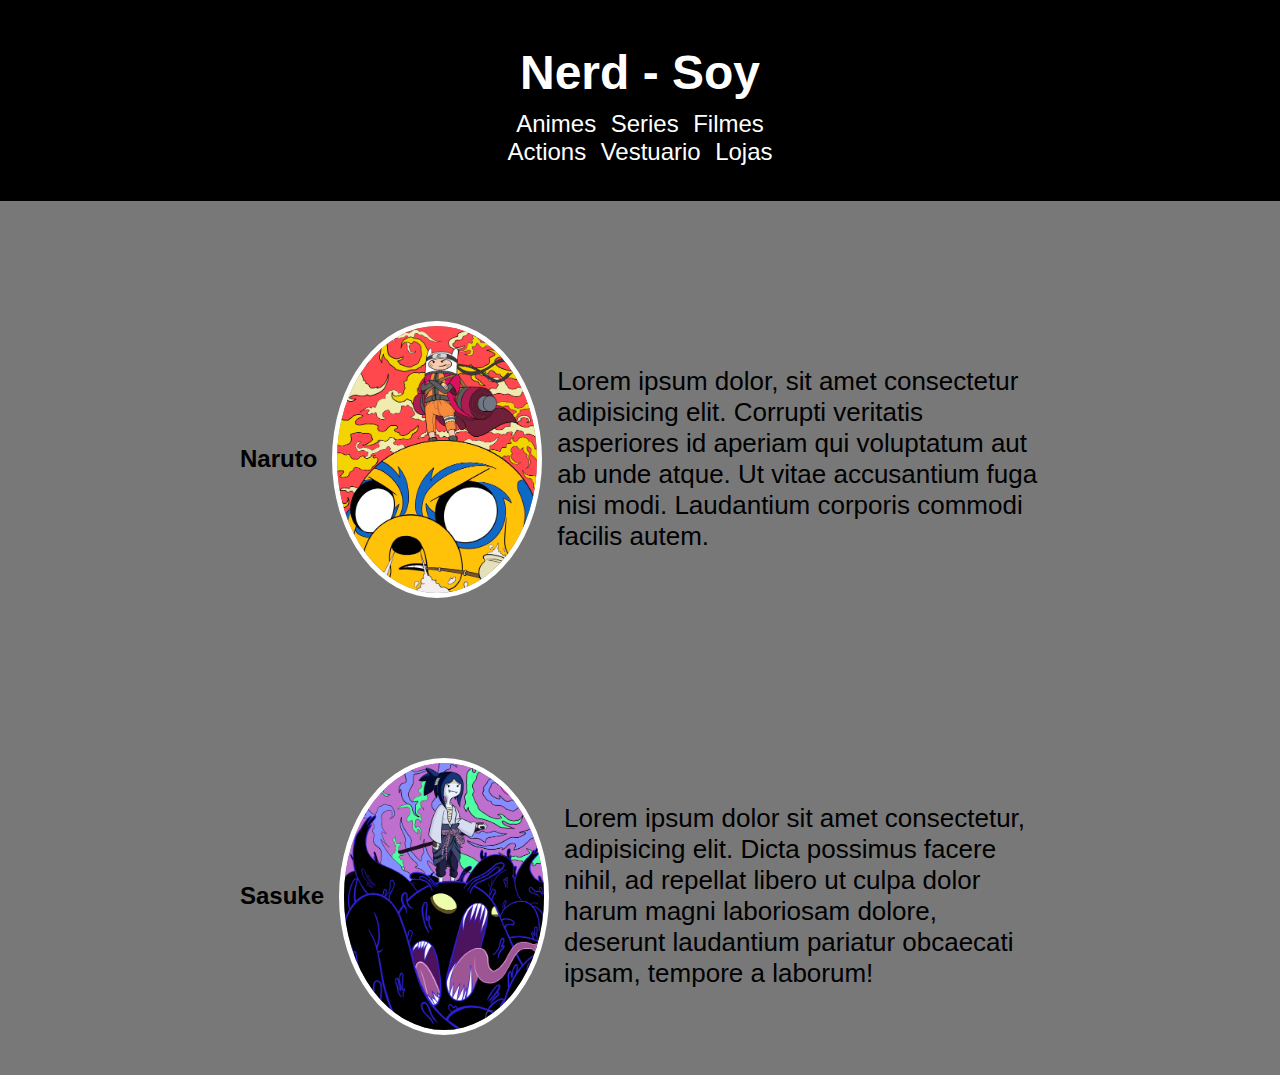
<file: treino/site001/index.html>
<!DOCTYPE html>
<html lang="pt-br">
<head>
    <meta charset="UTF-8">
    <meta http-equiv="X-UA-Compatible" content="IE=edge">
    <meta name="viewport" content="width=device-width, initial-scale=1.0">
    <title>Site001</title>
    <link rel="stylesheet" href="../site001/css/index.css">
</head>
<body>
    <header class="header">
        <h1>Nerd - Soy</h1>
        <nav>
            <a href="#">Animes</a>
            <a href="#">Series</a>
            <a href="#">Filmes</a>
        </nav>
        <nav>
            <a href="#">Actions</a>
            <a href="#">Vestuario</a>
            <a href="#">Lojas</a>
        </nav>
    </header>

            <div class="sections">
                <h2>Naruto</h2>
                <img class="icones" src="foto/fin-naruto.jpg">
                <p>Lorem ipsum dolor, sit amet consectetur adipisicing elit. Corrupti veritatis asperiores id aperiam qui voluptatum aut ab unde atque. Ut vitae accusantium fuga nisi modi. Laudantium corporis commodi facilis autem.</p>
            </div>
            <div class="sections">
                <h2>Sasuke</h2>
                <img class="icones" src="foto/marceline-uchiah.jpg">
                <p>Lorem ipsum dolor sit amet consectetur, adipisicing elit. Dicta possimus facere nihil, ad repellat libero ut culpa dolor harum magni laboriosam dolore, deserunt laudantium pariatur obcaecati ipsam, tempore a laborum!</p>
            </div>
</body>
</html>
</file>
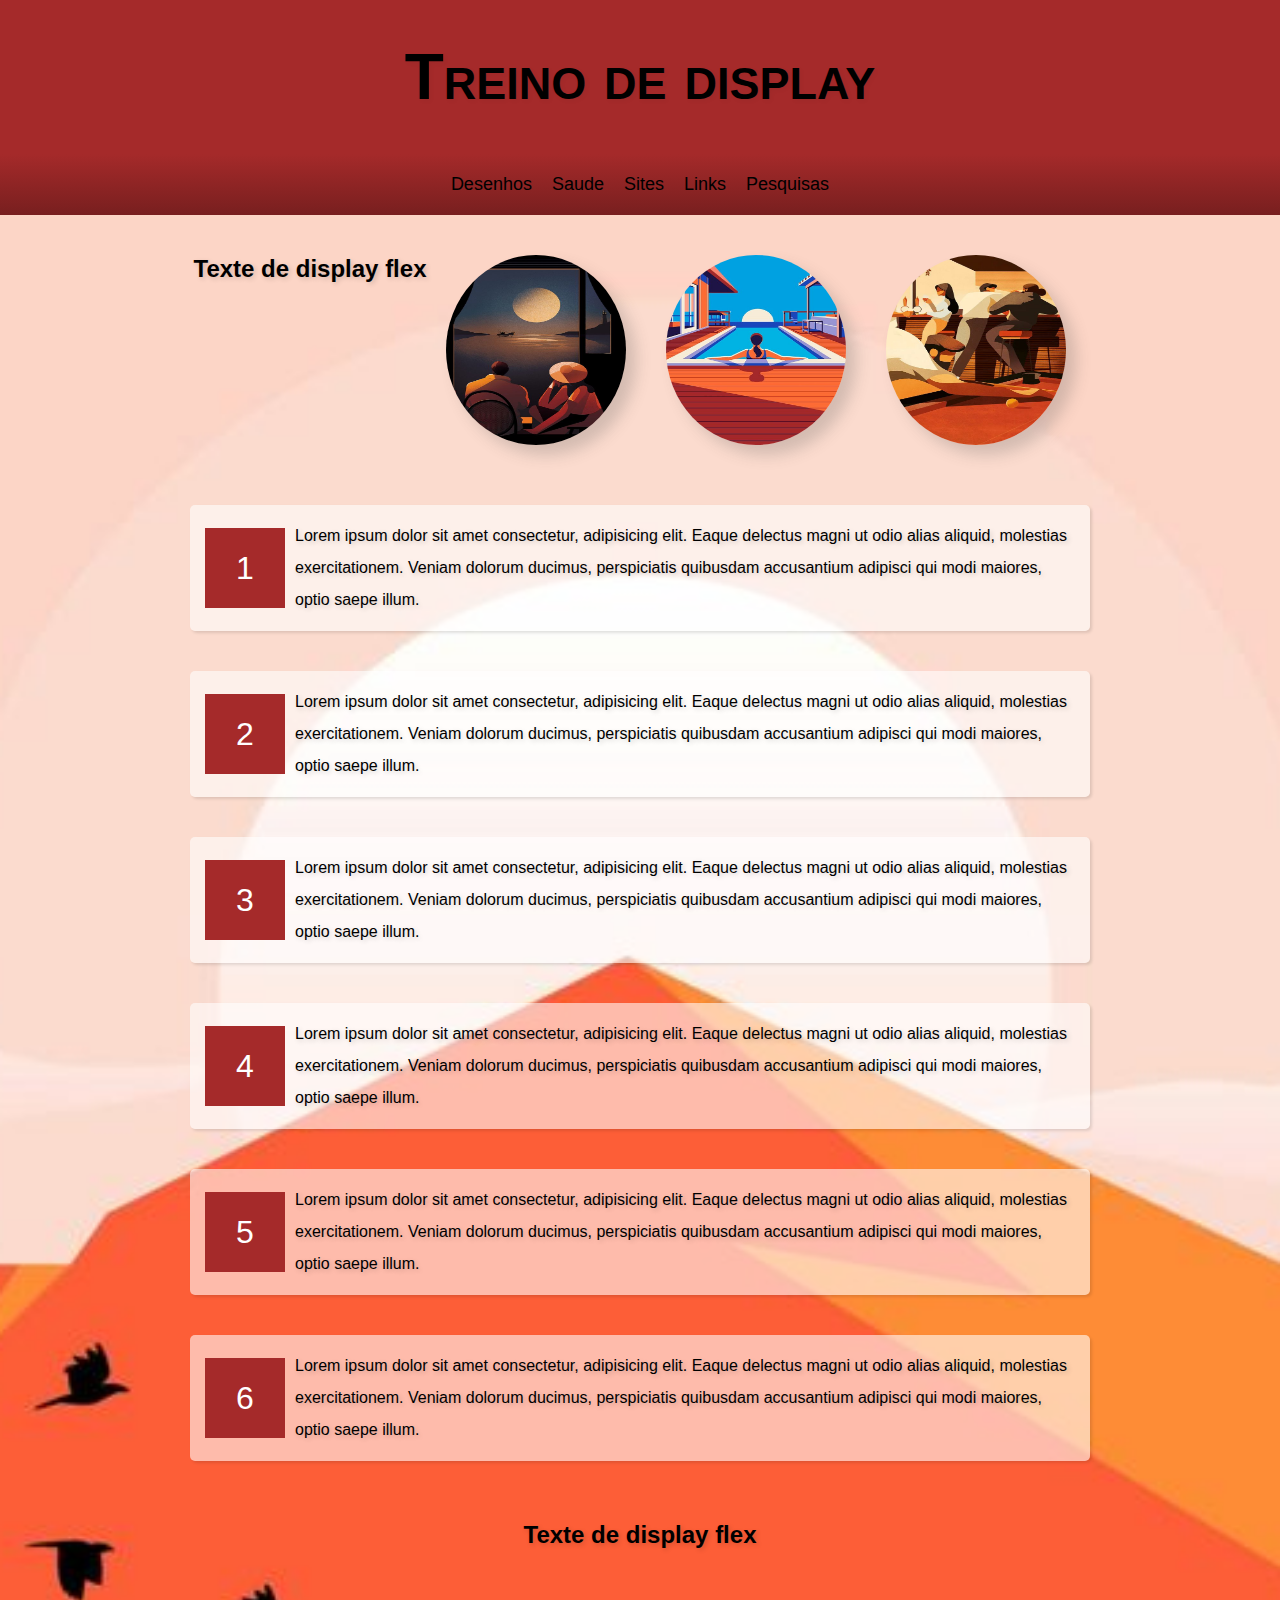
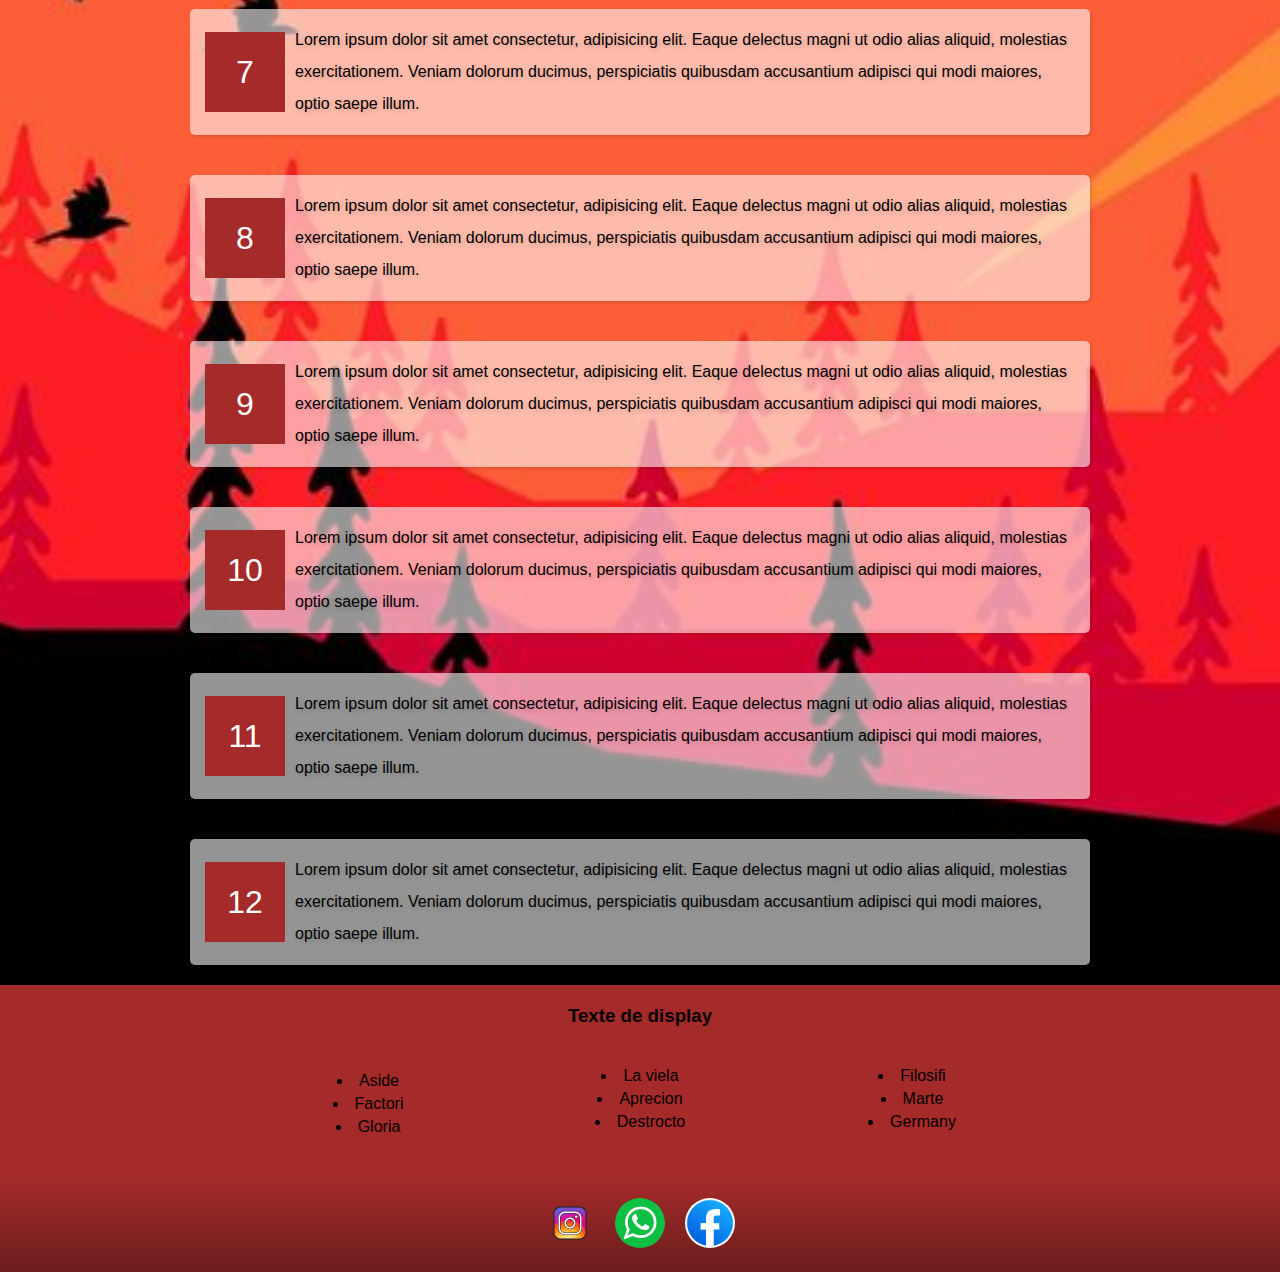
<file: treino/site002/index.html>
<!DOCTYPE html>
<html lang="pt-br">
<head>
    <meta charset="UTF-8">
    <meta http-equiv="X-UA-Compatible" content="IE=edge">
    <meta name="viewport" content="width=device-width, initial-scale=1.0">
    <title>treino</title>
    <link rel="stylesheet" href="css/index.css">
</head>
<body>
    <header class="header">
        <h1>Treino de display</h1>
    </header>
    
    <nav class="rodape">
        <a href="https://br.pinterest.com/search/pins/?q=Wallpaper%20De%20Desenhos%20Animados&rs=srs&source_id=ers_xdebIyh4" target="_blank" class="link">Desenhos</a>
        <a href="https://bemdasaude.com.br/saude/10-aplicativos-para-te-ajudar-a-cuidar-da-sua-saude/?gclid=CjwKCAjwrJ-hBhB7EiwAuyBVXVl2HCdB1RwoqMCAn6XVWWRxPE9RFNB5srReORfDbU-cWvnEUQRxGxoCh-AQAvD_BwE" target="_blank" class="link">Saude</a>
        <a href="#" class="link">Sites</a>
        <a href="#" class="link">Links</a>
        <a href="#" class="link">Pesquisas</a>
    </nav>

    <main class="papel-deparede">

        <div class="container">
            
                 <h2>Texte de display flex</h2> 
            <section class="section-2">
                
                <a class="a-de-icones-g" href="https://br.pinterest.com/pin/291608144634260938/" target="_blank"><img  src="foto/noite-dama.jpg" class="icones-maiores"></a>
                <a class="a-de-icones-g" href="https://br.pinterest.com/pin/397231629646383239/" target="_blank"><img  src="foto/piscina.jpg" class="icones-maiores"></a>
                <a class="a-de-icones-g" href="https://br.pinterest.com/pin/81768549481353966/" target="_blank"><img  src="foto/cafe.jpg" class="icones-maiores"></a>
            </section>
               
            <section class="section">
                

                <div class="card">1</div>
                <p id="texto">Lorem ipsum dolor sit amet consectetur, adipisicing elit. Eaque delectus magni ut odio alias aliquid, molestias exercitationem. Veniam dolorum ducimus, perspiciatis quibusdam accusantium adipisci qui modi maiores, optio saepe illum.</p>
            </section>
            <section class="section">
                <div class="card">2</div>
                <p id="texto">Lorem ipsum dolor sit amet consectetur, adipisicing elit. Eaque delectus magni ut odio alias aliquid, molestias exercitationem. Veniam dolorum ducimus, perspiciatis quibusdam accusantium adipisci qui modi maiores, optio saepe illum.</p>
            </section>
            <section class="section">
                <div class="card">3</div>
                <p id="texto">Lorem ipsum dolor sit amet consectetur, adipisicing elit. Eaque delectus magni ut odio alias aliquid, molestias exercitationem. Veniam dolorum ducimus, perspiciatis quibusdam accusantium adipisci qui modi maiores, optio saepe illum.</p>
            </section>
            <section class="section">
                <div class="card">4</div>
                <p id="texto">Lorem ipsum dolor sit amet consectetur, adipisicing elit. Eaque delectus magni ut odio alias aliquid, molestias exercitationem. Veniam dolorum ducimus, perspiciatis quibusdam accusantium adipisci qui modi maiores, optio saepe illum.</p>
            </section>
            <section class="section">
                <div class="card">5</div>
                <p id="texto">Lorem ipsum dolor sit amet consectetur, adipisicing elit. Eaque delectus magni ut odio alias aliquid, molestias exercitationem. Veniam dolorum ducimus, perspiciatis quibusdam accusantium adipisci qui modi maiores, optio saepe illum.</p>
            </section>
            <section class="section">
                <div class="card">6</div>
                <p id="texto">Lorem ipsum dolor sit amet consectetur, adipisicing elit. Eaque delectus magni ut odio alias aliquid, molestias exercitationem. Veniam dolorum ducimus, perspiciatis quibusdam accusantium adipisci qui modi maiores, optio saepe illum.</p>
            </section>
        </div>
            <div class="container">
                <h2>Texte de display flex</h2>
                <section class="section">
                    <div class="card">7</div>
                    <p id="texto">Lorem ipsum dolor sit amet consectetur, adipisicing elit. Eaque delectus magni ut odio alias aliquid, molestias exercitationem. Veniam dolorum ducimus, perspiciatis quibusdam accusantium adipisci qui modi maiores, optio saepe illum.</p>
                </section>
                <section class="section">
                    <div class="card">8</div>
                    <p id="texto">Lorem ipsum dolor sit amet consectetur, adipisicing elit. Eaque delectus magni ut odio alias aliquid, molestias exercitationem. Veniam dolorum ducimus, perspiciatis quibusdam accusantium adipisci qui modi maiores, optio saepe illum.</p>
                </section>
                <section class="section">
                    <div class="card">9</div>
                    <p id="texto">Lorem ipsum dolor sit amet consectetur, adipisicing elit. Eaque delectus magni ut odio alias aliquid, molestias exercitationem. Veniam dolorum ducimus, perspiciatis quibusdam accusantium adipisci qui modi maiores, optio saepe illum.</p>
                </section>
                <section class="section">
                    <div class="card">10</div>
                    <p id="texto">Lorem ipsum dolor sit amet consectetur, adipisicing elit. Eaque delectus magni ut odio alias aliquid, molestias exercitationem. Veniam dolorum ducimus, perspiciatis quibusdam accusantium adipisci qui modi maiores, optio saepe illum.</p>
                </section>
                <section class="section">
                    <div class="card">11</div>
                    <p id="texto">Lorem ipsum dolor sit amet consectetur, adipisicing elit. Eaque delectus magni ut odio alias aliquid, molestias exercitationem. Veniam dolorum ducimus, perspiciatis quibusdam accusantium adipisci qui modi maiores, optio saepe illum.</p>
                </section>
                <section class="section">
                    <div class="card">12</div>
                    <p id="texto">Lorem ipsum dolor sit amet consectetur, adipisicing elit. Eaque delectus magni ut odio alias aliquid, molestias exercitationem. Veniam dolorum ducimus, perspiciatis quibusdam accusantium adipisci qui modi maiores, optio saepe illum.</p>
                </section>
        </div>
    </main>

   <div class="lista">
    <h3>Texte de display</h3>
    <ul>
        <li>Aside</li>
        <li>Factori</li>
        <li>Gloria</li>
        <li>La viela</li>
        <li>Aprecion</li>
        <li>Destrocto</li>
        <li>Filosifi</li>
        <li>Marte</li>
        <li>Germany</li>
    </ul>
   </div>
        
    <footer class="footer">
        <a href="#" class="ativo"><img src="foto/icons8-instagram-100.png" class="icone"></a>
        <a href="#" class="ativo"><img src="foto/whatsapp2.png" alt="foto" class="icone"></a>
        <a href="#" class="ativo"><img src="foto/facebook.jpeg" alt="foto" class="icone"></a>
    </footer>
    
</body>
</html>
</file>
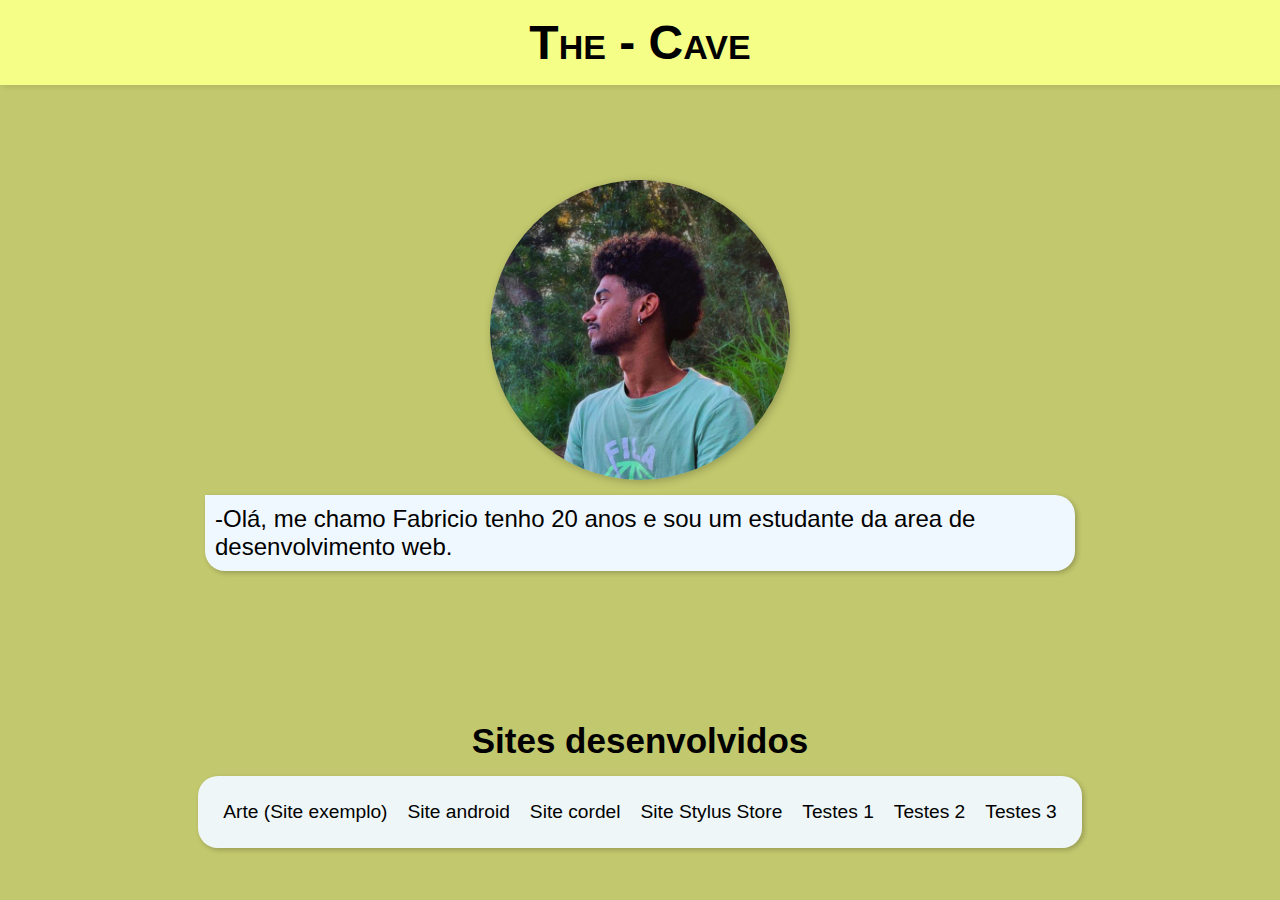
<file: portifolio/home.html>
<!DOCTYPE html>
<html lang="pt-br">
<head>
    <meta charset="UTF-8">
    <meta http-equiv="X-UA-Compatible" content="IE=edge">
    <meta name="viewport" content="width=device-width, initial-scale=1.0">
    <title>Portifolios</title>
    <link rel="stylesheet" href="css/style.css">
</head>
<body>

    <header>
        <h1>The - Cave</h1>
    </header>

    <main>

        <div class="primeiro"> 
            <img width="300px" height="300px" src="fotos/file.jpg" alt="fotos"> 

            <p>-Olá, me chamo Fabricio tenho 20 anos e sou um estudante da area de desenvolvimento web.</p>
        </div>

        <div class="segundo">
            <h1>Sites desenvolvidos</h1>

            <ul>
                <li><a href="../treino/site004/incex.html" target="_blank">Arte (Site exemplo)</a></li>
                <li><a href="https://hey-afro.github.io/projeto-android/" target="_blank">Site android</a></li>
                <li><a href="https://hey-afro.github.io/Cordel/" target="_blank">Site cordel</a></li>
                <li><a href="https://hey-afro.github.io/styllus-store/home.html" target="_blank">Site Stylus Store</a></li>
                <li><a href="../treino/site001/index.html" target="_blank">Testes 1</a></li>
                <li><a href="../treino/site002/index.html" target="_blank">Testes 2</a></li>
                <li><a href="../treino/site003/index..html" target="_blank">Testes 3</a></li>
            </ul>
        </div>

    </main>

</body>
</html>
</file>
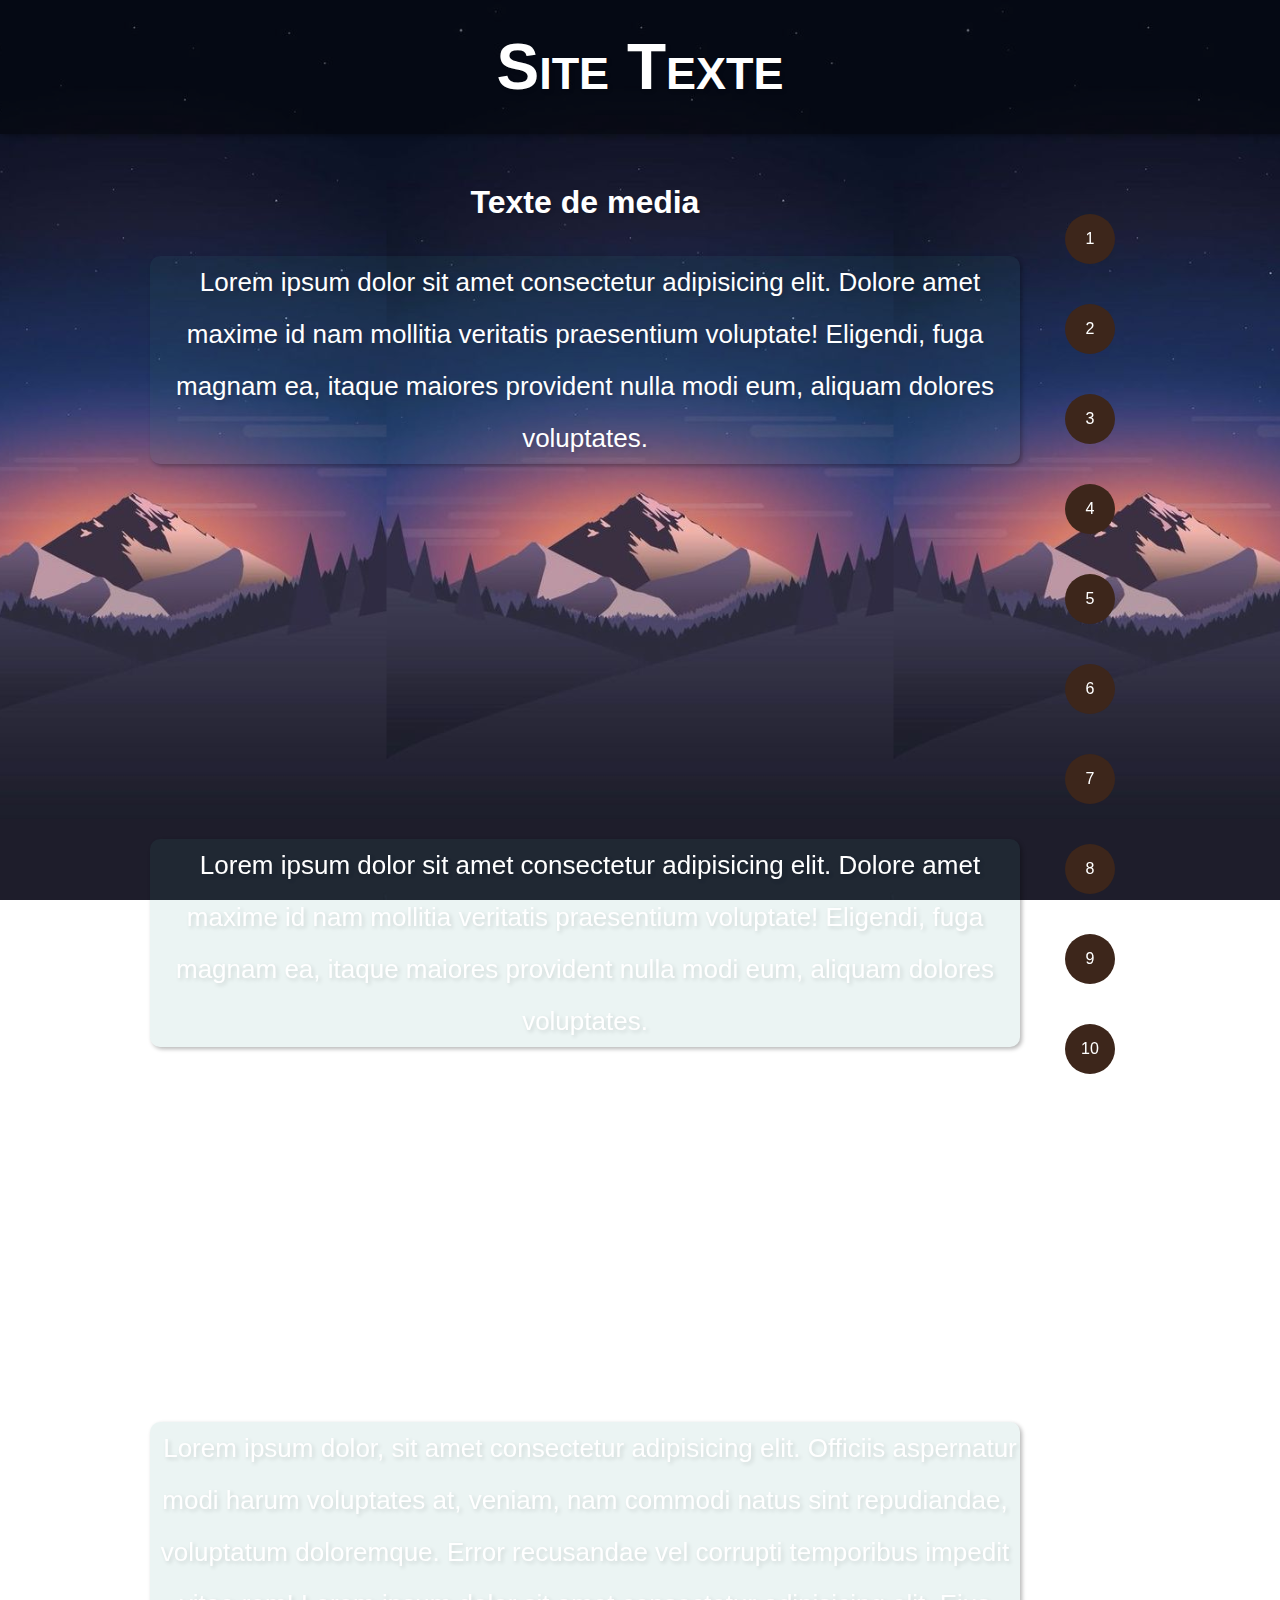
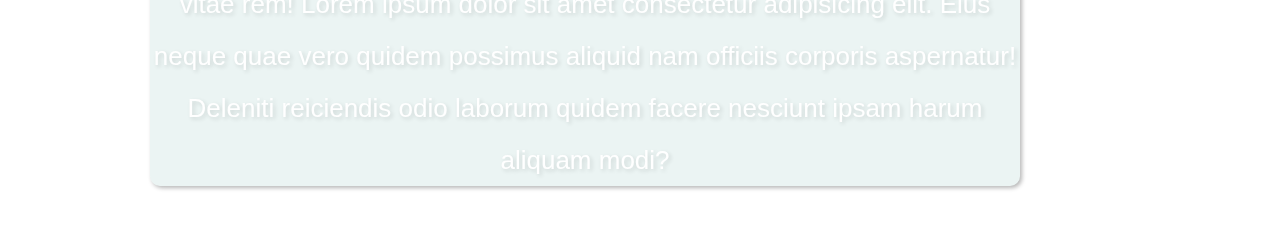
<file: treino/site003/index..html>
<!DOCTYPE html>
<html lang="pt-br">
<head>
    <meta charset="UTF-8">
    <meta http-equiv="X-UA-Compatible" content="IE=edge">
    <meta name="viewport" content="width=device-width, initial-scale=1.0">
    <title>Site003-treino de media</title>
    <link rel="stylesheet" href="css/style.css">
</head>
<body>
    <header class="top">
        <h1>Site Texte</h1>
    </header>
    
    <main> 
        <article class="page">
            <div class="mid">
                <h2><strong>Texte de media</strong></h2>
                
                <section class="intro">
                <p>Lorem ipsum dolor sit amet consectetur adipisicing elit. Dolore amet maxime id nam mollitia veritatis praesentium voluptate! Eligendi, fuga magnam ea, itaque maiores provident nulla modi eum, aliquam dolores voluptates. 
                </p>
                </section>
                    <section class="intro" >
                        <iframe width="600" height="315" src="https://www.youtube.com/embed/HepcLDsJMqQ" title="YouTube video player" frameborder="0" allow="accelerometer; autoplay; clipboard-write; encrypted-media; gyroscope; picture-in-picture; web-share" allowfullscreen></iframe>
                    </section>

                    <section class="intro">
                        <p>Lorem ipsum dolor sit amet consectetur adipisicing elit. Dolore amet maxime id nam mollitia veritatis praesentium voluptate! Eligendi, fuga magnam ea, itaque maiores provident nulla modi eum, aliquam dolores voluptates. 
                        </p>
                        </section>

                    <section class="intro" >
                        <iframe width="600" height="315" src="https://www.youtube.com/embed/ROcups0YaHE" title="YouTube video player" frameborder="0" allow="accelerometer; autoplay; clipboard-write; encrypted-media; gyroscope; picture-in-picture; web-share" allowfullscreen></iframe>
                    </section>

                        <section class="intro">
                <p>Lorem ipsum dolor, sit amet consectetur adipisicing elit. Officiis aspernatur modi harum voluptates at, veniam, nam commodi natus sint repudiandae, voluptatum doloremque. Error recusandae vel corrupti temporibus impedit vitae rem!
                Lorem ipsum dolor sit amet consectetur adipisicing elit. Eius neque quae vero quidem possimus aliquid nam officiis corporis aspernatur! Deleniti reiciendis odio laborum quidem facere nesciunt ipsam harum aliquam modi?
                </p>
                        </section>
             </div>
             
            </article>
        <nav class="icones-laterais">
                 <ul>
                      <li class="itens"><a class="active" href="#">1</a></li>
                      <li class="itens"><a class="active" href="#">2</a></li>
                      <li class="itens"><a class="active" href="#">3</a></li>
                      <li class="itens"><a class="active" href="#">4</a></li>
                      <li class="itens"><a class="active" href="#">5</a></li>
                      <li class="itens"><a class="active" href="#">6</a></li>
                      <li class="itens"><a class="active" href="#">7</a></li>
                      <li class="itens"><a class="active" href="#">8</a></li>
                      <li class="itens"><a class="active" href="#">9</a></li>
                      <li class="itens"><a class="active" href="#">10</a></li>
                 </ul>
             </nav>
    </main>
</body>
</html>
</file>
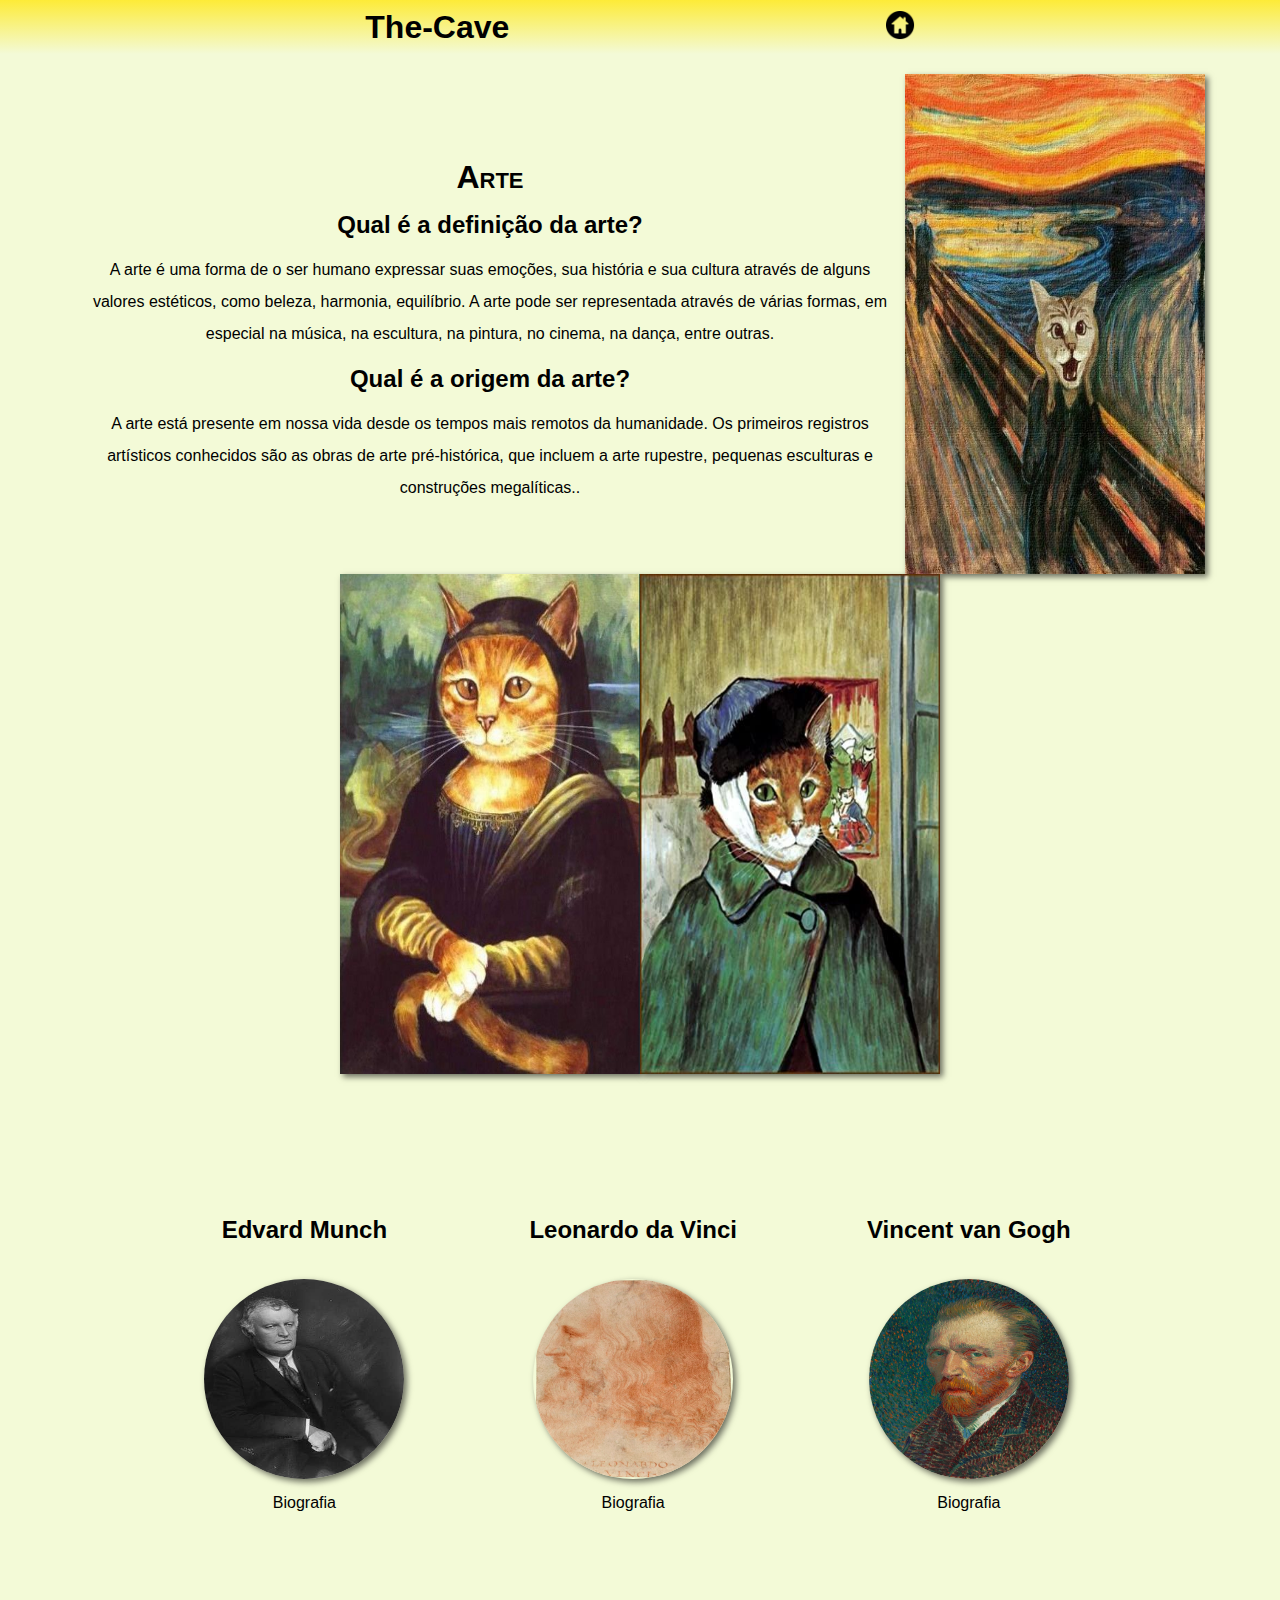
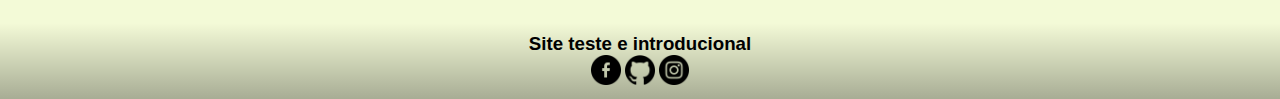
<file: treino/site004/incex.html>
<!DOCTYPE html>
<html lang="pt-br">
<head>
    <meta charset="UTF-8">
    <meta http-equiv="X-UA-Compatible" content="IE=edge">
    <meta name="viewport" content="width=device-width, initial-scale=1.0">
    <title>Site 004</title>
    <link rel="stylesheet" href="css/style.css">
</head>
<body>

<header>
    <a href="#"><h1>The-Cave</h1></a>
    <a href="https://hey-afro.github.io/repositorio-the-cave/portifolio/index.html"><img src="fotos/botao-home.png" alt="botao-home" width="30px"></a>
</header>

<main class="zeri">
   
    <section class="texto"> 
        <h1>Arte</h1>
    <h2>Qual é a definição da arte?</h2>
        <p> 
            A arte é uma forma de o ser humano expressar suas emoções, sua história e sua cultura através de alguns valores estéticos, como beleza, harmonia, equilíbrio. A arte pode ser representada através de várias formas, em especial na música, na escultura, na pintura, no cinema, na dança, entre outras.
        </p>
        <h2>Qual é a origem da arte?</h2>
        <p>
            A arte está presente em nossa vida desde os tempos mais remotos da humanidade. Os primeiros registros artísticos conhecidos são as obras de arte pré-histórica, que incluem a arte rupestre, pequenas esculturas e construções megalíticas..</p>
    </section>
        <img src="fotos/gato-medo.jpg" alt="fotos" width="300px" height="500px
        ">
        <img src="fotos/gato-mona.jpg" alt="fotos" width="300px" height="500px
        ">
        <img src="fotos/gato-vi.jpg" alt="fotos" width="300px" height="500px
        ">
</main>

<main class="kaisa">
    <article>
        <h2>Edvard Munch</h2>
                <img src="fotos/Edvard_Munch_1921.jpg" alt="foto" width="200px
                ">
                <ul>
                    <li><a href="edvard/biografia.html" >Biografia</a></li>
                </ul>
    </article>
    <article>
        <h2>Leonardo da Vinci</h2>
                <img src="fotos/Leonardo.png" alt="foto" width="200px
                ">
                <ul>
                    <li><a href="leonardo/biografia.html" >Biografia</a></li>
                </ul>
    </article>
    <article>
        <h2>Vincent van Gogh</h2>
                <img src="fotos/Vincent_van_Gogh.jpg" alt="foto" width="200px
                ">
                <ul>
                    <li><a href="van/biografia.html" >Biografia</a></li>
                </ul>
    </article>

</main>

<footer>
    <h3>Site teste e introducional</h3>
    <a href=""><img src="fotos/facebook.png" alt="foto" width="30px
        "></a>
    <a href="https://github.com/hey-afro" target="_blank"><img src="fotos/github.png" alt="foto" width="30px
        "></a>
    <a href=""><img src="fotos/instagram (1).png" alt="foto" width="30px
        "></a>
</footer>

</body>
</html>
</file>
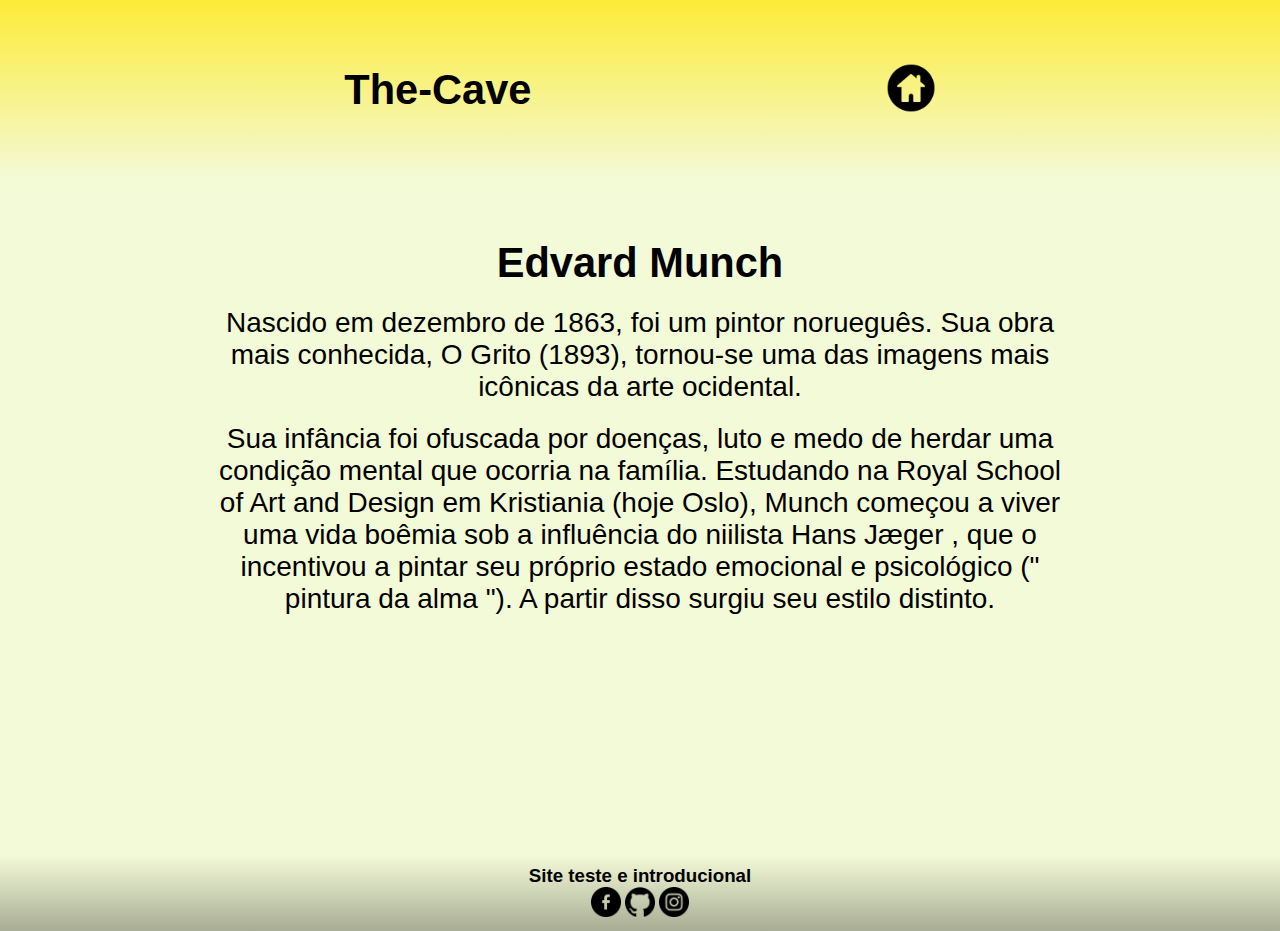
<file: treino/site004/edvard/biografia.html>
<!DOCTYPE html>
<html lang="pt-br">
<head>
    <meta charset="UTF-8">
    <meta http-equiv="X-UA-Compatible" content="IE=edge">
    <meta name="viewport" content="width=device-width, initial-scale=1.0">
    <title>Document</title>
    <link rel="stylesheet" href="../css/sub.css">
</head>
<body>
    <header>
        <a href="#"><h1>The-Cave</h1></a>
        <a href="../incex.html"><img src="../fotos/botao-home.png" alt="botao-home" width="50px"></a>
    </header>

    <main>
        <section>
            <h1>Edvard Munch</h1>
            <p>Nascido em dezembro de 1863, foi um pintor norueguês. Sua obra mais conhecida, O Grito (1893), tornou-se uma das imagens mais icônicas da arte ocidental.</p>
            <p>Sua infância foi ofuscada por doenças, luto e medo de herdar uma condição mental que ocorria na família. Estudando na Royal School of Art and Design em Kristiania (hoje Oslo), Munch começou a viver uma vida boêmia sob a influência do niilista Hans Jæger , que o incentivou a pintar seu próprio estado emocional e psicológico (" pintura da alma "). A partir disso surgiu seu estilo distinto. </p>
        </section>
    </main>
    
    <footer>
        <h3>Site teste e introducional</h3>
        <a href=""><img src="../fotos/facebook.png" alt="foto" width="30px
            "></a>
        <a href="https://github.com/hey-afro" target="_blank"><img src="../fotos/github.png" alt="foto" width="30px
            "></a>
        <a href=""><img src="../fotos/instagram (1).png" alt="foto" width="30px
            "></a>
    </footer>
</body>
</html>
</file>
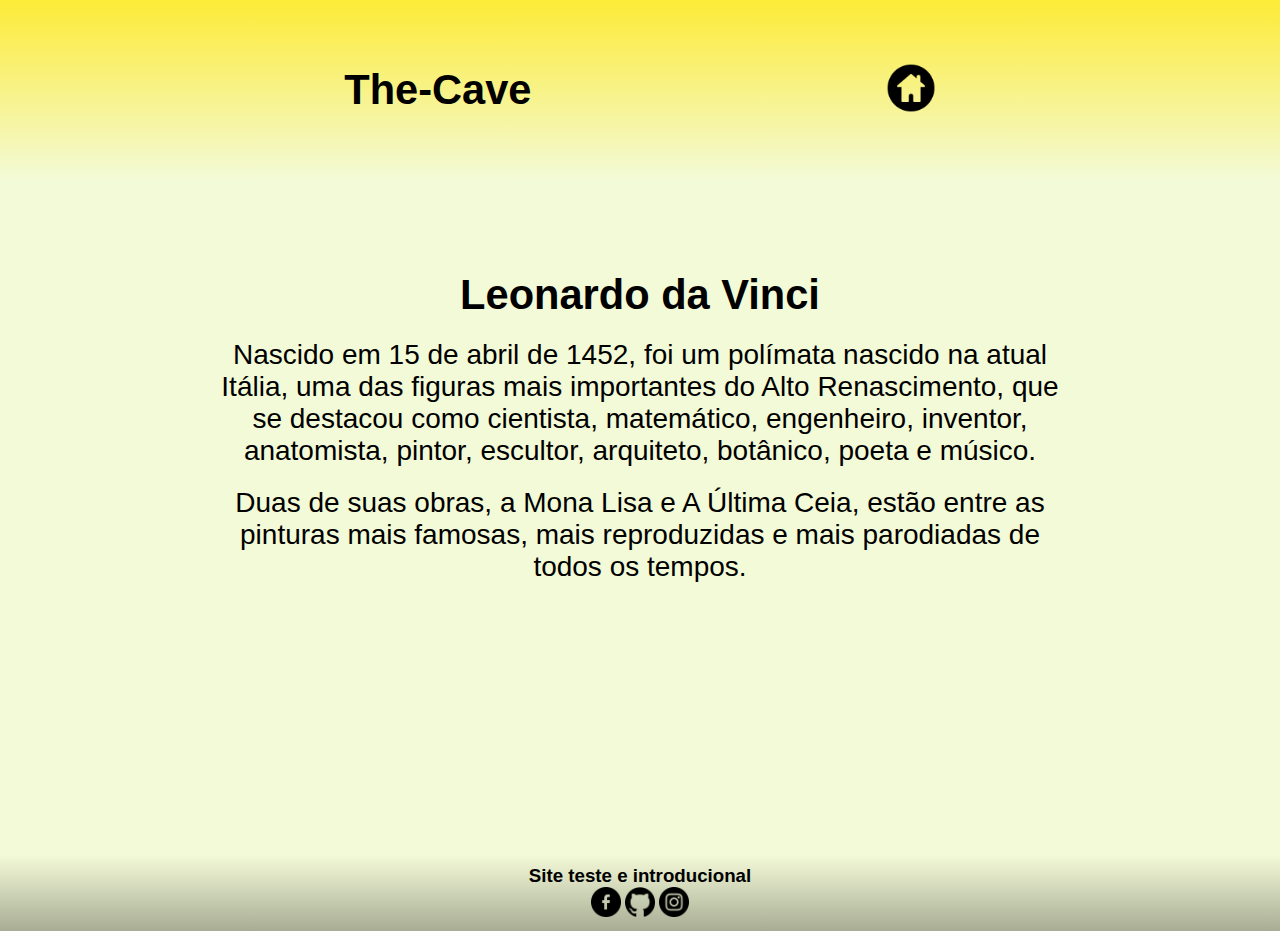
<file: treino/site004/leonardo/biografia.html>
<!DOCTYPE html>
<html lang="pt-br">
<head>
    <meta charset="UTF-8">
    <meta http-equiv="X-UA-Compatible" content="IE=edge">
    <meta name="viewport" content="width=device-width, initial-scale=1.0">
    <title>Document</title>
    <link rel="stylesheet" href="../css/sub.css">
</head>
<body>
    <header>
        <a href="#"><h1>The-Cave</h1></a>
        <a href="../incex.html"><img src="../fotos/botao-home.png" alt="botao-home" width="50px"></a>
    </header>

    <main>
        <section>
            <h1>Leonardo da Vinci</h1>
            <p>Nascido em 15 de abril de 1452,  foi um polímata nascido na atual Itália, uma das figuras mais importantes do Alto Renascimento, que se destacou como cientista, matemático, engenheiro, inventor, anatomista, pintor, escultor, arquiteto, botânico, poeta e músico.</p> 
            <p>Duas de suas obras, a Mona Lisa e A Última Ceia, estão entre as pinturas mais famosas, mais reproduzidas e mais parodiadas de todos os tempos. </p>
        </section>
    </main>
    
    <footer>
        <h3>Site teste e introducional</h3>
        <a href=""><img src="../fotos/facebook.png" alt="foto" width="30px
            "></a>
        <a href="https://github.com/hey-afro" target="_blank"><img src="../fotos/github.png" alt="foto" width="30px
            "></a>
        <a href=""><img src="../fotos/instagram (1).png" alt="foto" width="30px
            "></a>
    </footer>
</body>
</html>
</file>
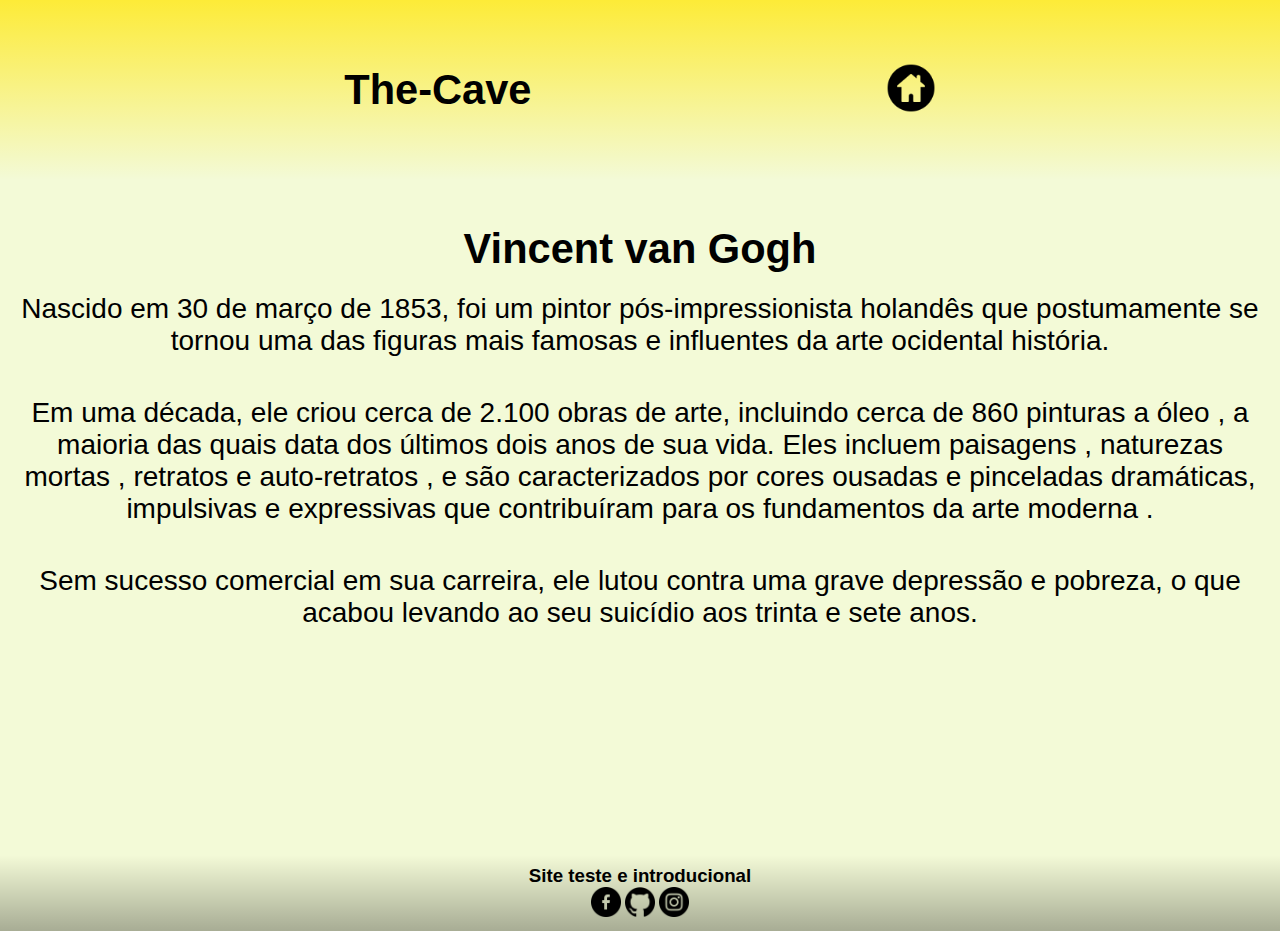
<file: treino/site004/van/biografia.html>
<!DOCTYPE html>
<html lang="pt-br">
<head>
    <meta charset="UTF-8">
    <meta http-equiv="X-UA-Compatible" content="IE=edge">
    <meta name="viewport" content="width=device-width, initial-scale=1.0">
    <title>Document</title>
    <link rel="stylesheet" href="../css/sub.css">
</head>
<body>
    <header>
        <a href="#"><h1>The-Cave</h1></a>
        <a href="../incex.html"><img src="../fotos/botao-home.png" alt="botao-home" width="50px"></a>
    </header>

    <main> 
        <h1>Vincent van Gogh</h1>

        <p>Nascido em 30 de março de 1853, foi um pintor pós-impressionista holandês que postumamente se tornou uma das figuras mais famosas e influentes da arte ocidental história.</p> 
        <p>Em uma década, ele criou cerca de 2.100 obras de arte, incluindo cerca de 860 pinturas a óleo , a maioria das quais data dos últimos dois anos de sua vida. Eles incluem paisagens , naturezas mortas , retratos e auto-retratos , e são caracterizados por cores ousadas e pinceladas dramáticas, impulsivas e expressivas que contribuíram para os fundamentos da arte moderna . </p>
        <p>Sem sucesso comercial em sua carreira, ele lutou contra uma grave depressão e pobreza, o que acabou levando ao seu suicídio aos trinta e sete anos. </p>
        

    </main>
    
    <footer>
        <h3>Site teste e introducional</h3>
        <a href=""><img src="../fotos/facebook.png" alt="foto" width="30px
            "></a>
        <a href="https://github.com/hey-afro" target="_blank"><img src="../fotos/github.png" alt="foto" width="30px
            "></a>
        <a href=""><img src="../fotos/instagram (1).png" alt="foto" width="30px
            "></a>
    </footer>
</body>
</html>
</file>
<file: treino/site001/css/index.css>
body, h1, h2, p{
    font-family: Arial, Helvetica, sans-serif;
    margin: 0px;
}
body{
    background-color: rgb(120, 120, 120);
}
.header{
    padding: 35px;
    text-align: center;
    background-color: black;
}
h1{
    margin: 10px;
    color: white;
    font-size: 3em;
}
a{
    color: white;
    margin: 5px;
    font-size: 24px;
    text-decoration: none;
}
a:hover{
    color: red;
}

.sections{
    display: flex;
    margin: 0px auto;
    margin-top: 80px;
    max-width: 800px;
    align-items: center;
    padding: 25px;
}
.icones{ 
    width: 200px;
    margin: 15px;
    border:  solid 5px white;
    border-radius: 50%;
}
p{
    font-size: 26px;
}
</file>
<file: treino/site002/css/index.css>
*{
            margin: 0px;
            padding: 0px;
            font-family: Arial, Helvetica, sans-serif;
        }

        .header{
            padding: 40px;
            text-align: center;
            margin: 0px;
            background-color: brown;
        }
        .papel-deparede{
            background-image: url(../foto/fundo.jpg);
            background-size: 120%;
            background-position: center top;
            background-attachment: fixed;
            background-repeat: no-repeat;
        }
        
        .container{
            margin: auto;
            padding: 0px 20px;
            display: flex;
            max-width: 900px;
            min-height: 500px;
            flex-flow: row wrap;
            justify-content: center;
        }
        .section{
            background-color: rgba(255, 255, 255, 0.58);
            padding: 15px;
            margin: 20px 0px;
            align-items: center;
            align-content: center;
            display: flex;
            border-radius: 5px;
            box-shadow: 2px 2px 3px rgba(0, 0, 0, 0.114);
        }
        .section-2{
            justify-content: center;
            flex-wrap: wrap;
            margin: 20px 0px;
            align-items: center;
            align-content: center;
            display: flex;
        }
        .icones-maiores{
            display: flex;
            border-radius: 50%;
            width: 180px;
            height: 190px;
            box-shadow:  10px 10px 15px rgba(74, 74, 74, 0.218);
        } 
        .a-de-icones-g{
            display: flex;
            flex-wrap: wrap;
            margin: 20px;
        }
        .a-de-icones-g:hover{
            border-radius: 50%;
            transform: translate(10%,-0%);
            animation-duration: 3s;
            box-shadow:  10px 10px 15px rgba(74, 74, 74, 0.44);
        }
        .card{
            color: white;
            font-size: 2em;
            display: flex;
            flex-shrink: 0;
            width: 80px;
            height: 80px;
            justify-content: center;
            align-items: center;
            background-color: brown;
        }
        #texto{
            display: flex;
            margin-left: 10px;
            line-height: 2em;
            text-align: left;
            text-shadow: 2px 2px 5px rgba(0, 0, 0, 0.169);
        }
        .rodape{
            justify-content: center;
            flex-wrap: wrap;
            display: flex;
            font-size: large;
            padding: 10px;
            text-align: center;
            background-image: linear-gradient(to bottom, brown ,rgb(120, 31, 31));
        }
        .link{
            color: black;
            margin: 10px;
            text-decoration: none;
        }
        a:hover{
            color: red;
            transition-duration: 0.3s;
        }
        h1{
            font-variant: small-caps;
            font-size: 4em;
            text-shadow: 2px 2px 5px rgba(0, 0, 0, 0.045);
        }
        h2{
            margin: 40px 0px;
            text-shadow: 2px 2px 5px rgba(0, 0, 0, 0.155);
        }
        h3{
            font-size: x-large 25px;
            padding-top: 20px;
            text-align: center;
        }
        .aba{
            background-color: brown;
        }
        .footer{
            align-items: center;
            display: flex;
            justify-content: center;
            padding: 10px;
            width: 93,5vw;
            background-image: linear-gradient(to bottom, brown, rgb(108, 29, 29));
        }
        .lista{
            
            padding: 0px 20px;
            text-align: center;
            background-color: brown;
        }
        
        .lista ul {
            margin: auto;
            max-width: 800px;
            padding: 40px;
            list-style-position: inside;
            columns: 3;
        }
        .lista ul li{
            margin: 5px;
        }

        .icone{
            margin: 10px;
            width: 50px;
            height: 50px;
            border-radius: 50%;
        }
        .ativo:hover{
            border-radius: 50%;
            background-color: rgba(0, 0, 0, 0.237);
        }
</file>
<file: portifolio/css/style.css>
*{
    margin: 0%;
    padding: 0%;
    font-family: Arial, Helvetica, sans-serif;
    text-decoration-line: none;
}

body{
    background: rgb(194, 200, 109);
}

/* Cabeçalho do Site */

header{
    background-color: rgb(245, 255, 135);
    padding: 15px;
    text-align: center;
    box-shadow: 2px 2px 5px rgba(0, 0, 0, 0.084);
}
header h1{
    font-variant:small-caps ;
    font-size: 3em;
}

/* Parte central do site */

main{
    margin: auto;
    height: 80vh;
    display: flex;
    flex-flow: column;
}

/* Parte da  Bio */

.primeiro{
    display: flex;
    flex-wrap: wrap;
    align-items: center;
    justify-content: center;
    margin: 70px auto;
    max-width: 900px;
    padding: 25px;
}
.primeiro img{
    border-radius: 50%;
    box-shadow: 2px 2px 9px rgba(0, 0, 0, 0.236);
}
.primeiro p{
    background-color: aliceblue;
    border-radius: 0px 20px 20px 20px;
    padding: 10px;
    margin: 15px;
    font-size: 1.5em;
    box-shadow: 2px 2px 5px rgba(0, 0, 0, 0.218);
}
/* Parte do conteudo*/

.segundo{
    margin: 0px auto;
    text-align: center;
    max-width: 900px;
    padding: 25px;
}

.segundo h1{
    font-size: 35px;
    margin: 15px;
}
.segundo ul{
    background-color: rgba(240, 248, 255, 0.953);
    border-radius: 20px;
    display: flex;
    flex-flow: row wrap;
    list-style: none;
    justify-content: center;
    padding: 15px;
    box-shadow: 2px 2px 5px rgba(0, 0, 0, 0.218);
}
li{
    margin: 10px;
}
li a{
    font-size: 1.2em;
    color: rgb(0, 0, 0);
}
a:hover{
    color: red;
}
</file>
<file: treino/site003/css/style.css>
*{
    margin: 0px;
    padding:0px;
    font-family: Arial, Helvetica, sans-serif ;
}
body{
    max-width: 100%;
    background-image: url(../imagem/fundo.jpg);
    background-size: contain;
    background-position: center top;
    background-attachment: fixed;
}
:root{
    --a: #2F8A84;
    --b: #4A8A85;
    --c: #1B3D3B;
    --d: #8A4421;
    --e: #3D261B;
}
/** Topo do site  **/
.top{
    padding: 30px;
    text-align: center;
    background-color: rgba(0, 0, 0, 0.442) ;
    box-shadow: 2px 2px 4px rgba(0, 0, 0, 0.286)
}
.top h1{
    color: white;
    font-size: 4em;
    font-variant: small-caps;
    text-shadow: 2px 2px 4px rgba(0, 0, 0, 0.136);
}

/** meio do site **/
main{
    display: flex;
    flex-flow: row wrap;
    justify-content: center ;
    padding: 30px 0px;
    padding-bottom: 40px;
}

main h2{
    color: white;
    display: flex;
    font-family:serif;
    justify-content: center;
    font-size: 2em;
    margin: 20px;
    text-shadow: 2px 2px 4px rgba(0, 0, 0, 0.136);
}
.page{
    display: flex;
    align-items: center;
    justify-content: center;
    flex-flow: row nowrap;
}
.mid{
    display: flex;
    max-width: 900px;
    flex-flow: column ;
    justify-content: center;
    align-items: center;
}
.intro{
    display: flex;
    flex-shrink: 0;
    justify-content: center;
    padding: 15px;
}
.intro p{
    color: white;
    text-align: center;
    font-size: 26px;
    text-indent: 10px;
    line-height: 2em;
    background-color: #2f8a8419;
    border-radius: 10px;
    text-shadow: 2px 2px 4px rgba(0, 0, 0, 0.136);
    box-shadow: 2px 2px 4px rgba(0, 0, 0, 0.286);
}
@media(max-width:700px){
    iframe{
        width: 100%;
    }
}

/** Lateral interativa**/
.icones-laterais{
    display: flex;
}
ul{
    display: flex;
    flex-flow: row wrap; 
    padding: 10px 20px;
}
@media (min-width:1150px){
    ul{
        display: block;
    }
}

.itens{
    display: flex;
    width: 50px;
    height: 50px;
    margin: 40px 10px;
    align-items: center;
    justify-content: center;
    border-radius: 50%;
    background-color: #3D261B;
}
.active{
    color: white;
    width: 50px;
    height: 50px;
    border-radius: 50%;
    display: flex;
    align-items: center;
    justify-content: center;
    text-decoration: none;
}
.active:hover{
    color: black;
    width: 50px;
    height: 50px;
    border-radius: 50%;
    display: flex;
    align-items: center;
    justify-content: center;
    background-color: #8A4421;
    transition: 0,5s;
}
</file>
<file: treino/site004/css/style.css>
*{
    margin: 0%;
    padding: 0%;
    box-sizing: border-box;
    font-family: Arial, Helvetica, sans-serif;
}

body{
    display: grid;
    grid-template-columns: 1fr ;
    grid-template-rows: 6vh 2fr 1fr 1vh ;
    grid-template-areas: 
    "h "
    "z"
    "k"
    "t"
    "f";
    background-color: rgb(243, 250, 215);
}
header{
    grid-area: h ;
    display: flex;
    align-items: center;
    justify-content: space-evenly;
    width: 100%;
    height: 100%;
    background-image: linear-gradient(to bottom, rgba(255, 232, 24, 0.837), rgba(255, 255, 255, 0)
    )
}
header > a{
    margin: 10px;
    color: black;
    text-decoration: none;
}
.zeri{
    grid-area: z ;
    display: flex;
    flex-flow: row wrap;
    align-items: center;
    justify-content: center;
    padding: 20px;
}
.zeri > .texto{
    max-width: 800px;
    margin: 15px;
}
.zeri > img{
    box-shadow: 3px 3px 6px rgba(0, 0, 0, 0.559);
}
.texto > h1{
    font-variant: small-caps;
    font-size: 2em;
    text-align: center;
    margin: 15px;
}
.texto > h2{
    text-align: center;
    margin: 15px;
}
.texto > p{
    text-align: center;
    line-height: 2em;
}
.kaisa{
    grid-area: k ;
    display: flex;
    flex-flow: row wrap;
    align-items: center;
    justify-content: center;
}
.kaisa > article{
    display: flex;
    flex-flow: column wrap;
    align-items: center;
    justify-content: center;
    padding: 25px;
    margin: 20px;
    text-align: center;
}
article > ul{
    list-style: none;
}
article > img{
    height: 200px;
    border-radius: 50%;
    margin: 15px;
    box-shadow: 3px 3px 6px rgba(0, 0, 0, 0.559);
}
article > h2{
    margin: 20px;
}
li > a{
    color: black;
    text-decoration: none;
}
li > a:hover{
    color: rgb(193, 103, 0);
}
.twitch{
    grid-area: t ;
    background-color: cadetblue;
}
footer{
    grid-area: f ;
    text-align: center;
    padding: 10px;
    background-image: linear-gradient(to bottom,  rgba(255, 255, 255, 0), rgba(0, 0, 0, 0.309));
}
</file>
<file: treino/site004/css/sub.css>
*{
    margin: 0%;
    padding: 0%;
    box-sizing: border-box;
    font-family: Arial, Helvetica, sans-serif;
}
body{
    display: grid;
    grid-template-columns: 1fr ;
    grid-template-rows: 20vh 75vh 1fr 1fr ;
    grid-template-areas: 
    "h "
    "z"
    "k"
    "t"
    "f";
    background-color: rgb(243, 250, 215);
}

header{
    grid-area: h ;
    display: flex;
    align-items: center;
    justify-content: space-evenly;
    width: 100%;
    height: 100%;
    background-image: linear-gradient(to bottom, rgba(255, 232, 24, 0.837), rgba(255, 255, 255, 0)
    )
}
header > a{
    margin: 10px;
    color: black;
    text-decoration: none;
}
main{
    display: flex;
    flex-flow: column wrap;
    justify-content: center;
    height: 57vh;
}
section{
    max-width: 900px;
    margin: auto;
}
h1{
    font-size: 2.6em;
    text-align: center;
}
p{
    text-align: center;
    font-size: 28px;
    margin: 20px;
}
footer{
    grid-area: f ;
    text-align: center;
    padding: 10px;
    background-image: linear-gradient(to bottom,  rgba(255, 255, 255, 0), rgba(0, 0, 0, 0.309));
}
</file>
